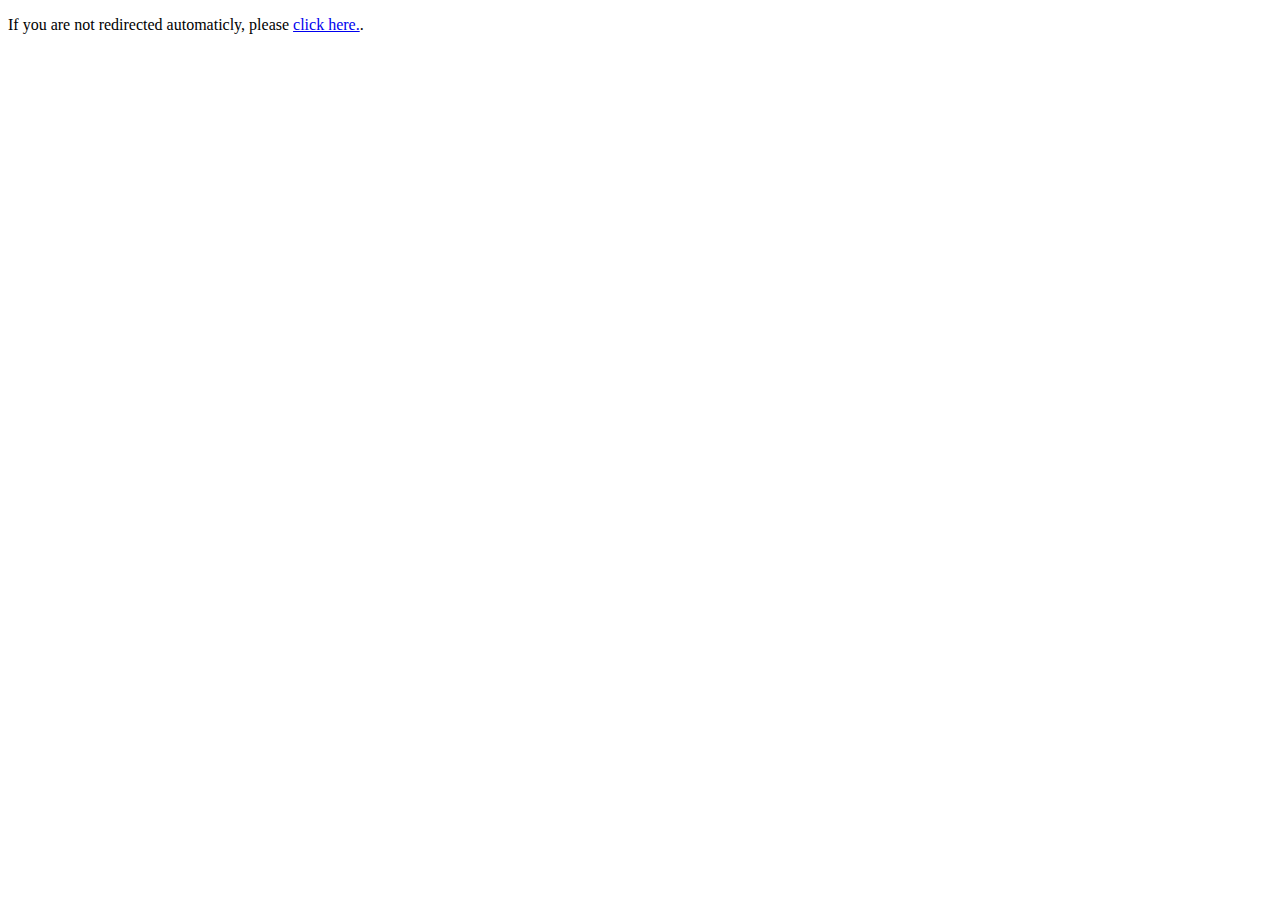
<file: index.html>
<!DOCTYPE html>
<html lang="pl">
<head>
    <meta charset="UTF-8">
    <title>IYIS EVPO-1 VERIFICATION</title>
    <script type="text/javascript">
        setTimeout(function(){
            window.location.href = "http://evpo1.iyis.pl/main.html#MXW5785493G";
        }, 2500); // 5000 ms = 5 sekund
    </script>
</head>
<body>
    <p>If you are not redirected automaticly, please <a href="http://evpo1.iyis.pl/main.html#MXW5785493G">click here.</a>.</p>
</body>
</html>
</file>
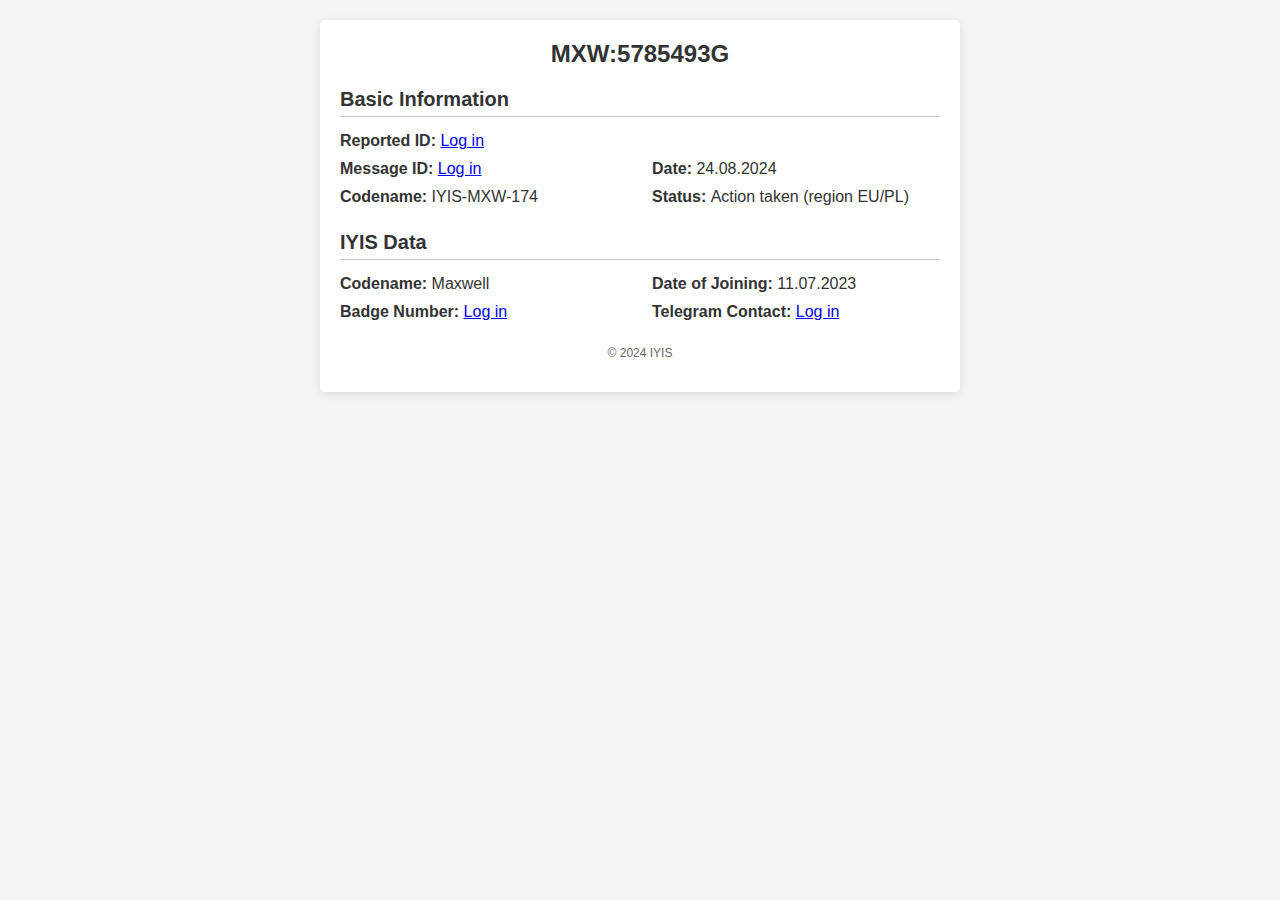
<file: english.html>
<!DOCTYPE html>
<html lang="en">
<head>
    <meta charset="UTF-8">
    <meta name="viewport" content="width=device-width, initial-scale=1.0">
    <title>IYIS EVPO-1</title>
	 <link rel="icon" href="favicon.ico" type="image/x-icon">
    <style>
        body {
            font-family: Arial, sans-serif;
            background-color: #f4f4f4;
            color: #333;
            margin: 0;
            padding: 20px;
        }
        .card {
            max-width: 600px;
            background-color: white;
            padding: 20px;
            margin: auto;
            border-radius: 5px;
            box-shadow: 0 2px 10px rgba(0, 0, 0, 0.1);
        }
        .header {
            text-align: center;
            margin-bottom: 20px;
        }
        .header h1 {
            margin: 0;
            font-size: 24px;
        }
        .section {
            margin-bottom: 20px;
        }
        .section h2 {
            margin-bottom: 10px;
            font-size: 20px;
            border-bottom: 1px solid #ccc;
            padding-bottom: 5px;
        }
        .info {
            display: flex;
            justify-content: space-between;
            padding: 5px 0;
        }
        .info div {
            width: 48%;
        }
        .footer {
            text-align: center;
            font-size: 12px;
            color: #666;
        }
    </style>
</head>
<body>

    <div class="card">
        <div class="header">
            <h1>MXW:5785493G</h1>
        </div>

        <div class="section">
            <h2>Basic Information</h2>
            <div class="info">
                <div><strong>Reported ID: </strong><a href="unauthorized.html">Log in</a></div>
            </div>
            <div class="info">
                <div><strong>Message ID: </strong><a href="unauthorized.html">Log in</a></div>
                <div><strong>Date: </strong>24.08.2024</div>
            </div>
            <div class="info">
                <div><strong>Codename: </strong>IYIS-MXW-174</div>
                <div><strong>Status: </strong>Action taken (region EU/PL)</div>
            </div>
        </div>

        <div class="section">
            <h2>IYIS Data</h2>
            <div class="info">
                <div><strong>Codename: </strong>Maxwell</div>
                <div><strong>Date of Joining: </strong> 11.07.2023</div>
            </div>
            <div class="info">
                <div><strong>Badge Number: </strong><a href="unauthorized.html">Log in</a></div>
                <div><strong>Telegram Contact: </strong><a href="unauthorized.html">Log in</a></div>
            </div>
        </div>

        <div class="footer">
            <p>&copy; 2024 IYIS</p>
        </div>
    </div>

</body>
</html>
</file>
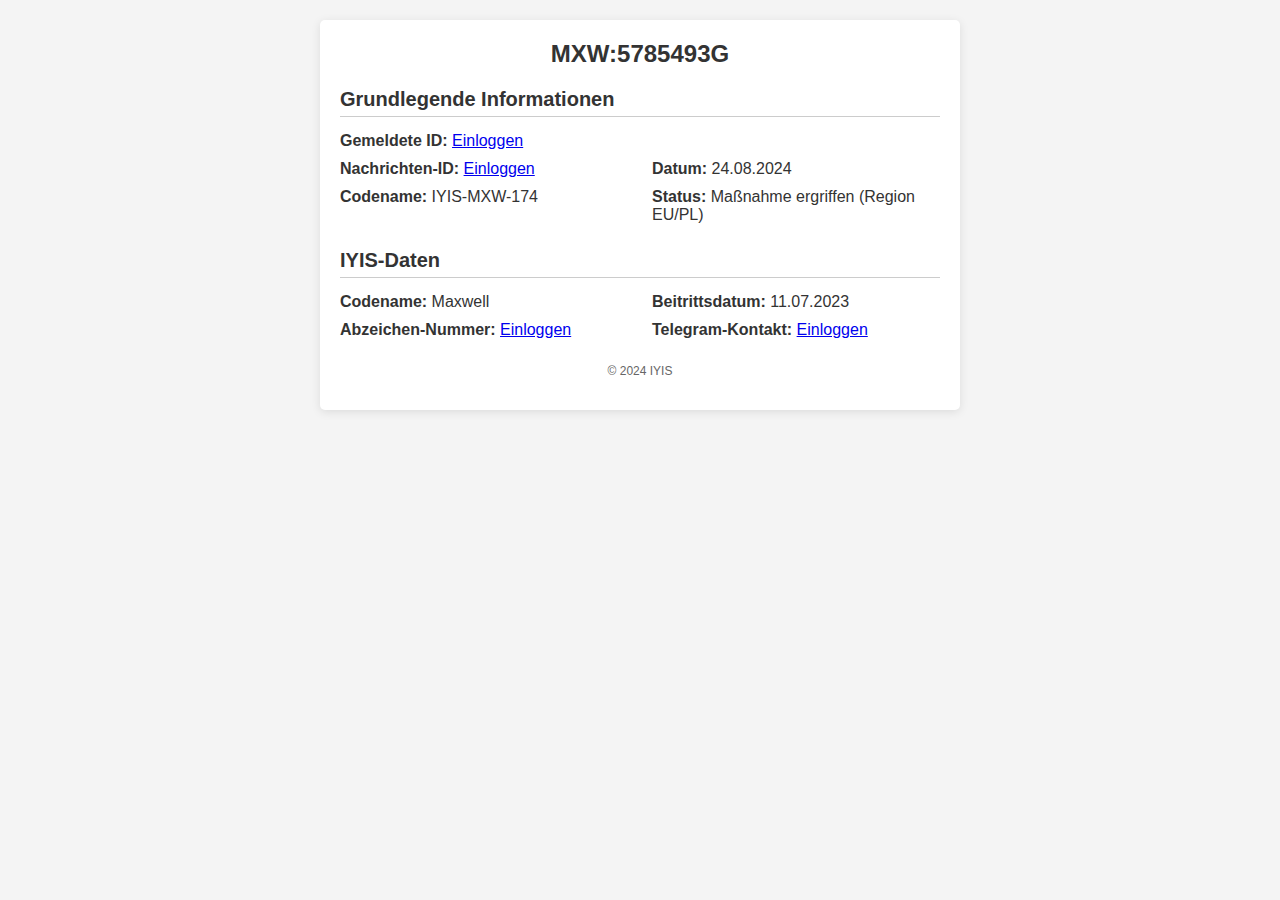
<file: german.html>
<!DOCTYPE html>
<html lang="de">
<head>
    <meta charset="UTF-8">
    <meta name="viewport" content="width=device-width, initial-scale=1.0">
    <title>IYIS EVPO-1</title>
	 <link rel="icon" href="favicon.ico" type="image/x-icon">
    <style>
        body {
            font-family: Arial, sans-serif;
            background-color: #f4f4f4;
            color: #333;
            margin: 0;
            padding: 20px;
        }
        .card {
            max-width: 600px;
            background-color: white;
            padding: 20px;
            margin: auto;
            border-radius: 5px;
            box-shadow: 0 2px 10px rgba(0, 0, 0, 0.1);
        }
        .header {
            text-align: center;
            margin-bottom: 20px;
        }
        .header h1 {
            margin: 0;
            font-size: 24px;
        }
        .section {
            margin-bottom: 20px;
        }
        .section h2 {
            margin-bottom: 10px;
            font-size: 20px;
            border-bottom: 1px solid #ccc;
            padding-bottom: 5px;
        }
        .info {
            display: flex;
            justify-content: space-between;
            padding: 5px 0;
        }
        .info div {
            width: 48%;
        }
        .footer {
            text-align: center;
            font-size: 12px;
            color: #666;
        }
    </style>
</head>
<body>

    <div class="card">
        <div class="header">
            <h1>MXW:5785493G</h1>
        </div>

        <div class="section">
            <h2>Grundlegende Informationen</h2>
            <div class="info">
                <div><strong>Gemeldete ID: </strong><a href="unauthorized.html">Einloggen</a></div>
            </div>
            <div class="info">
                <div><strong>Nachrichten-ID: </strong><a href="unauthorized.html">Einloggen</a></div>
                <div><strong>Datum: </strong>24.08.2024</div>
            </div>
            <div class="info">
                <div><strong>Codename: </strong>IYIS-MXW-174</div>
                <div><strong>Status: </strong>Maßnahme ergriffen (Region EU/PL)</div>
            </div>
        </div>

        <div class="section">
            <h2>IYIS-Daten</h2>
            <div class="info">
                <div><strong>Codename: </strong>Maxwell</div>
                <div><strong>Beitrittsdatum: </strong> 11.07.2023</div>
            </div>
            <div class="info">
                <div><strong>Abzeichen-Nummer: </strong><a href="unauthorized.html">Einloggen</a></div>
                <div><strong>Telegram-Kontakt: </strong><a href="unauthorized.html">Einloggen</a></div>
            </div>
        </div>

        <div class="footer">
            <p>&copy; 2024 IYIS</p>
        </div>
    </div>

</body>
</html>
</file>
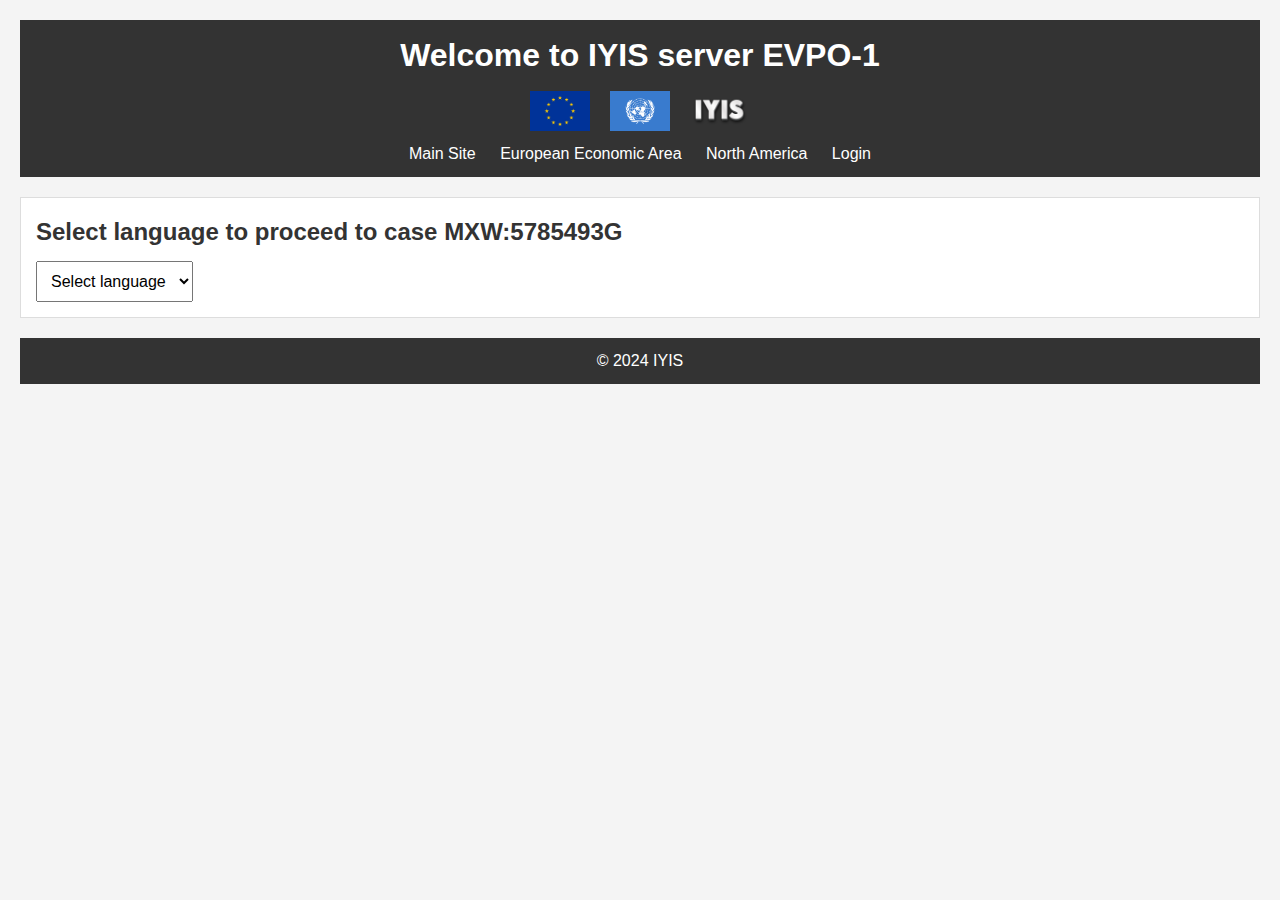
<file: main.html>
<!DOCTYPE html>
<html lang="pl">
<head>
    <meta charset="UTF-8">
    <meta name="viewport" content="width=device-width, initial-scale=1.0">
    <title>IYIS EVPO-1</title>
	 <link rel="icon" href="favicon.ico" type="image/x-icon">
    <link rel="stylesheet" href="style.css">
    <script>
        function changeLanguage() {
            var language = document.getElementById("languageSelect").value;
            if (language) {
                window.location.href = language + ".html";
            }
        }
    </script>
</head>
<body>
    <header>
        <h1>Welcome to IYIS server EVPO-1</h1>
        <div class="header-images">
            <img src="eu.jpg" alt="Flaga Unii Europejskiej" class="header-img">
			<img src="onz.jpg" alt="Flaga Unii Europejskiej" class="header-img">
			<img src="iyis.png" alt="Logo IYIS" class="header-img">
        </div>
        <nav>
            <ul>
                <li><a href="unauthorized.html">Main Site</a></li>
                <li><a href="unauthorized.html">European Economic Area</a></li>
                <li><a href="unauthorized.html">North America</a></li>
                <li><a href="unauthorized.html">Login</a></li>
            </ul>
        </nav>
    </header>

    <main>
        <section>
            <h2>Select language to proceed to case MXW:5785493G</h2>
            <select id="languageSelect" onchange="changeLanguage()">
                <option value="" disabled selected>Select language</option>
                <option value="english">English</option>
                <option value="spanish">Español</option>
                <option value="russian">Русский</option>
                <option value="german">Deutsch</option>
                <option value="polish">Polski</option>
            </select>
        </section>
    </main>

    <footer>
        <p>&copy; 2024 IYIS</p>
    </footer>
</body>
</html>
</file>
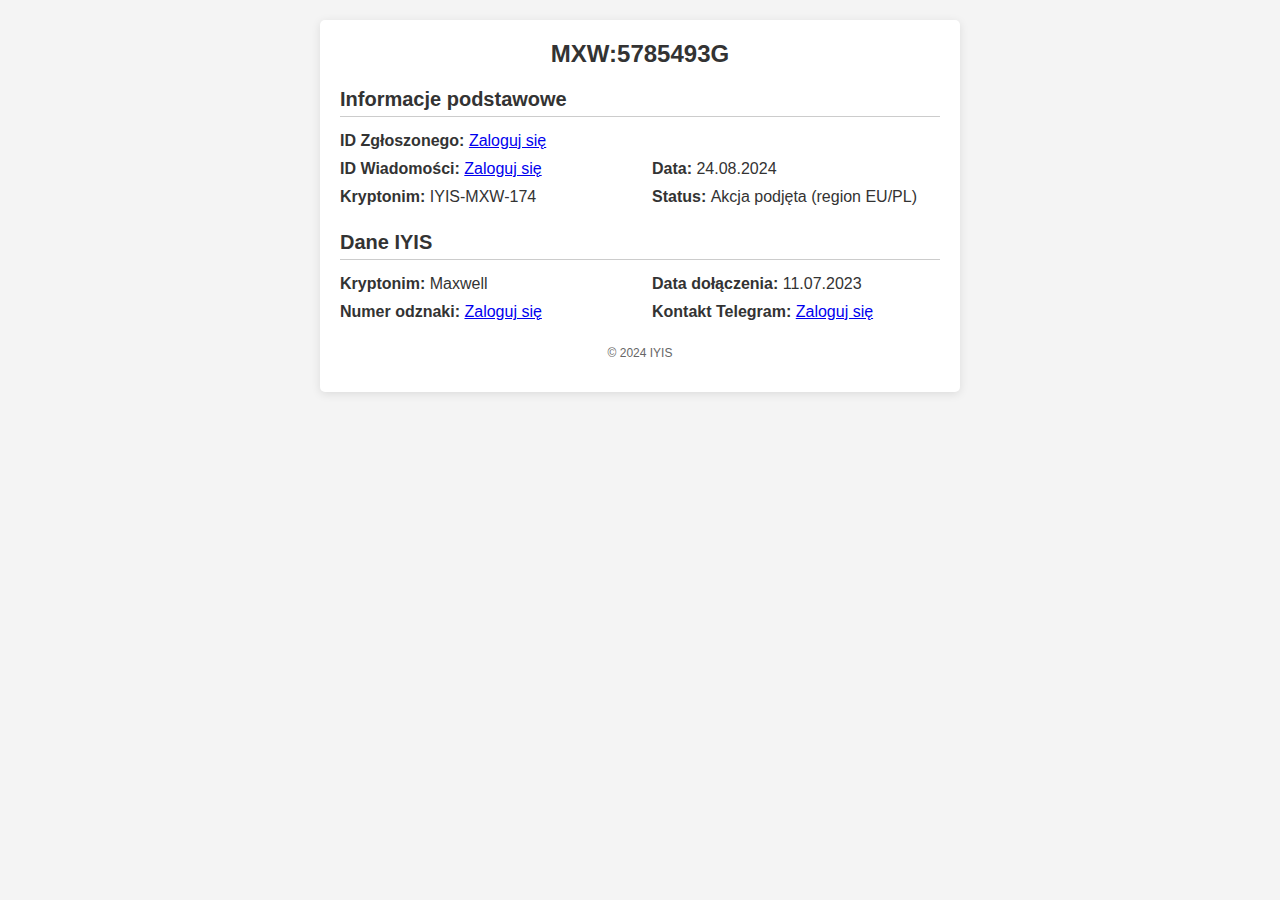
<file: polish.html>
<!DOCTYPE html>
<html lang="pl">
<head>
    <meta charset="UTF-8">
    <meta name="viewport" content="width=device-width, initial-scale=1.0">
    <title>IYIS EVPO-1</title>
	 <link rel="icon" href="favicon.ico" type="image/x-icon">
    <style>
        body {
            font-family: Arial, sans-serif;
            background-color: #f4f4f4;
            color: #333;
            margin: 0;
            padding: 20px;
        }
        .card {
            max-width: 600px;
            background-color: white;
            padding: 20px;
            margin: auto;
            border-radius: 5px;
            box-shadow: 0 2px 10px rgba(0, 0, 0, 0.1);
        }
        .header {
            text-align: center;
            margin-bottom: 20px;
        }
        .header h1 {
            margin: 0;
            font-size: 24px;
        }
        .section {
            margin-bottom: 20px;
        }
        .section h2 {
            margin-bottom: 10px;
            font-size: 20px;
            border-bottom: 1px solid #ccc;
            padding-bottom: 5px;
        }
        .info {
            display: flex;
            justify-content: space-between;
            padding: 5px 0;
        }
        .info div {
            width: 48%;
        }
        .footer {
            text-align: center;
            font-size: 12px;
            color: #666;
        }
    </style>
</head>
<body>

    <div class="card">
        <div class="header">
            <h1>MXW:5785493G</h1>
        </div>

        <div class="section">
            <h2>Informacje podstawowe</h2>
            <div class="info">
                <div><strong>ID Zgłoszonego: </strong><a href="unauthorized.html">Zaloguj się</a></div>
            </div>
            <div class="info">
                <div><strong>ID Wiadomości: </strong><a href="unauthorized.html">Zaloguj się</a></div>
                <div><strong>Data: </strong>24.08.2024</div>
            </div>
            <div class="info">
                <div><strong>Kryptonim: </strong>IYIS-MXW-174</div>
                <div><strong>Status: </strong>Akcja podjęta (region EU/PL)</div>
            </div>
        </div>

        <div class="section">
            <h2>Dane IYIS</h2>
            <div class="info">
                <div><strong>Kryptonim: </strong>Maxwell</div>
                <div><strong>Data dołączenia: </strong> 11.07.2023</div>
            </div>
            <div class="info">
                <div><strong>Numer odznaki: </strong><a href="unauthorized.html">Zaloguj się</a></div>
                <div><strong>Kontakt Telegram: </strong><a href="unauthorized.html">Zaloguj się</a></div>
            </div>
        </div>

        <div class="footer">
            <p>&copy; 2024 IYIS</p>
        </div>
    </div>

</body>
</html>
</file>
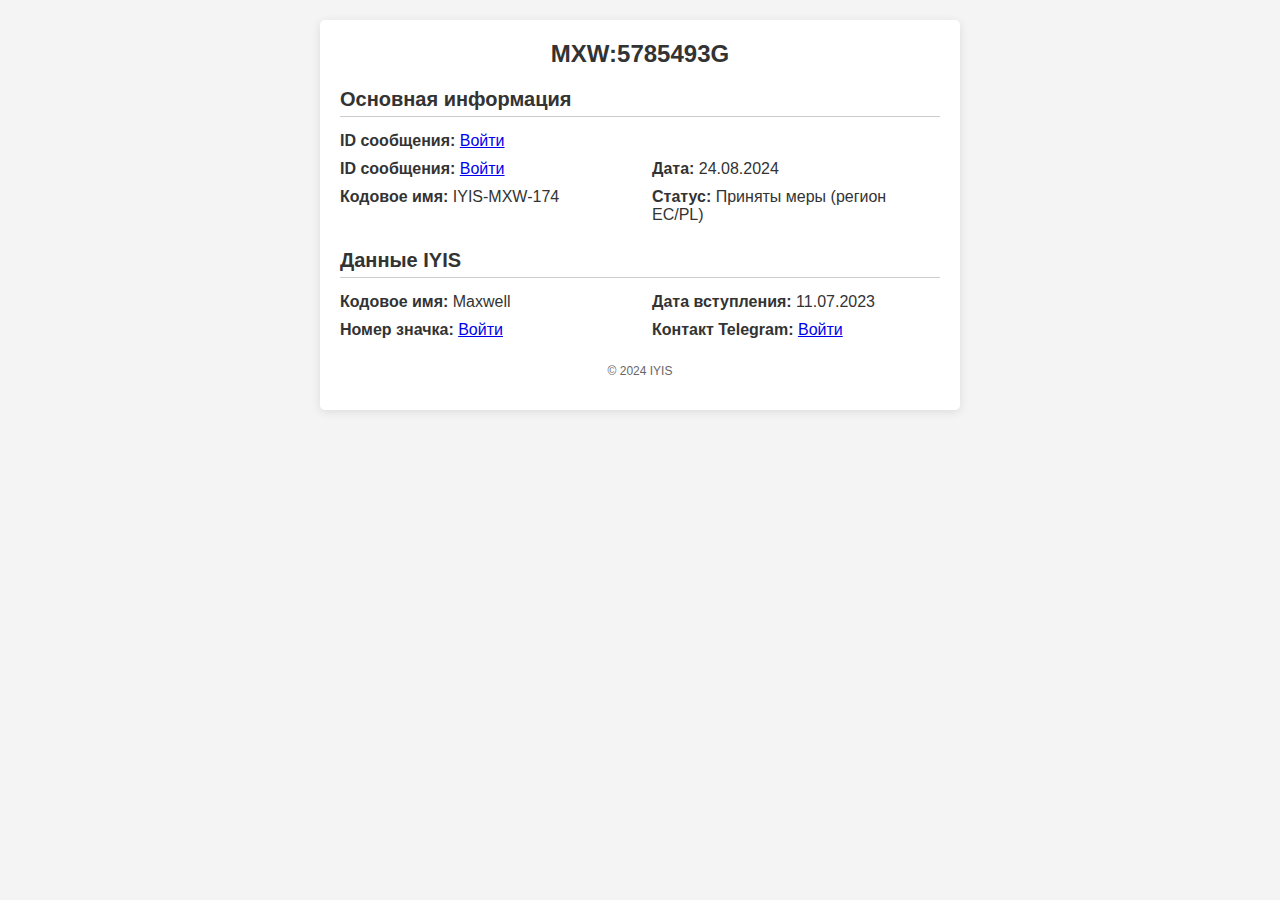
<file: russian.html>
<!DOCTYPE html>
<html lang="ru">
<head>
    <meta charset="UTF-8">
    <meta name="viewport" content="width=device-width, initial-scale=1.0">
    <title>IYIS EVPO-1</title>
	 <link rel="icon" href="favicon.ico" type="image/x-icon">
    <style>
        body {
            font-family: Arial, sans-serif;
            background-color: #f4f4f4;
            color: #333;
            margin: 0;
            padding: 20px;
        }
        .card {
            max-width: 600px;
            background-color: white;
            padding: 20px;
            margin: auto;
            border-radius: 5px;
            box-shadow: 0 2px 10px rgba(0, 0, 0, 0.1);
        }
        .header {
            text-align: center;
            margin-bottom: 20px;
        }
        .header h1 {
            margin: 0;
            font-size: 24px;
        }
        .section {
            margin-bottom: 20px;
        }
        .section h2 {
            margin-bottom: 10px;
            font-size: 20px;
            border-bottom: 1px solid #ccc;
            padding-bottom: 5px;
        }
        .info {
            display: flex;
            justify-content: space-between;
            padding: 5px 0;
        }
        .info div {
            width: 48%;
        }
        .footer {
            text-align: center;
            font-size: 12px;
            color: #666;
        }
    </style>
</head>
<body>

    <div class="card">
        <div class="header">
            <h1>MXW:5785493G</h1>
        </div>

        <div class="section">
            <h2>Основная информация</h2>
            <div class="info">
                <div><strong>ID сообщения: </strong><a href="unauthorized.html">Войти</a></div>
            </div>
            <div class="info">
                <div><strong>ID сообщения: </strong><a href="unauthorized.html">Войти</a></div>
                <div><strong>Дата: </strong>24.08.2024</div>
            </div>
            <div class="info">
                <div><strong>Кодовое имя: </strong>IYIS-MXW-174</div>
                <div><strong>Статус: </strong>Приняты меры (регион ЕС/PL)</div>
            </div>
        </div>

        <div class="section">
            <h2>Данные IYIS</h2>
            <div class="info">
                <div><strong>Кодовое имя: </strong>Maxwell</div>
                <div><strong>Дата вступления: </strong> 11.07.2023</div>
            </div>
            <div class="info">
                <div><strong>Номер значка: </strong><a href="unauthorized.html">Войти</a></div>
                <div><strong>Контакт Telegram: </strong><a href="unauthorized.html">Войти</a></div>
            </div>
        </div>

        <div class="footer">
            <p>&copy; 2024 IYIS</p>
        </div>
    </div>

</body>
</html>
</file>
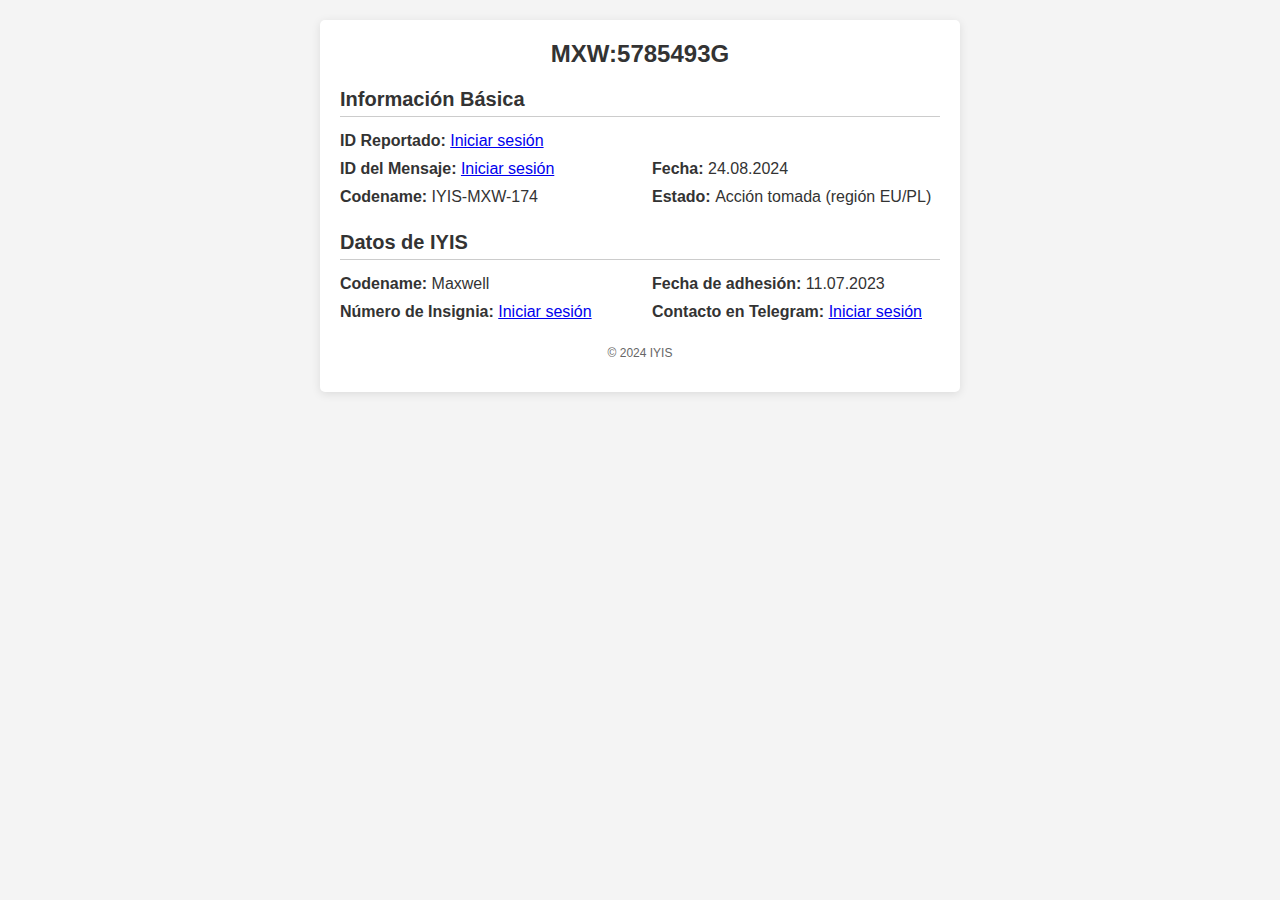
<file: spanish.html>
<!DOCTYPE html>
<html lang="es">
<head>
    <meta charset="UTF-8">
    <meta name="viewport" content="width=device-width, initial-scale=1.0">
    <title>IYIS EVPO-1</title>
	 <link rel="icon" href="favicon.ico" type="image/x-icon">
    <style>
        body {
            font-family: Arial, sans-serif;
            background-color: #f4f4f4;
            color: #333;
            margin: 0;
            padding: 20px;
        }
        .card {
            max-width: 600px;
            background-color: white;
            padding: 20px;
            margin: auto;
            border-radius: 5px;
            box-shadow: 0 2px 10px rgba(0, 0, 0, 0.1);
        }
        .header {
            text-align: center;
            margin-bottom: 20px;
        }
        .header h1 {
            margin: 0;
            font-size: 24px;
        }
        .section {
            margin-bottom: 20px;
        }
        .section h2 {
            margin-bottom: 10px;
            font-size: 20px;
            border-bottom: 1px solid #ccc;
            padding-bottom: 5px;
        }
        .info {
            display: flex;
            justify-content: space-between;
            padding: 5px 0;
        }
        .info div {
            width: 48%;
        }
        .footer {
            text-align: center;
            font-size: 12px;
            color: #666;
        }
    </style>
</head>
<body>

    <div class="card">
        <div class="header">
            <h1>MXW:5785493G</h1>
        </div>

        <div class="section">
            <h2>Información Básica</h2>
            <div class="info">
                <div><strong>ID Reportado: </strong><a href="unauthorized.html">Iniciar sesión</a></div>
            </div>
            <div class="info">
                <div><strong>ID del Mensaje: </strong><a href="unauthorized.html">Iniciar sesión</a></div>
                <div><strong>Fecha: </strong>24.08.2024</div>
            </div>
            <div class="info">
                <div><strong>Codename: </strong>IYIS-MXW-174</div>
                <div><strong>Estado: </strong>Acción tomada (región EU/PL)</div>
            </div>
        </div>

        <div class="section">
            <h2>Datos de IYIS</h2>
            <div class="info">
                <div><strong>Codename: </strong>Maxwell</div>
                <div><strong>Fecha de adhesión: </strong> 11.07.2023</div>
            </div>
            <div class="info">
                <div><strong>Número de Insignia: </strong><a href="unauthorized.html">Iniciar sesión</a></div>
                <div><strong>Contacto en Telegram: </strong><a href="unauthorized.html">Iniciar sesión</a></div>
            </div>
        </div>

        <div class="footer">
            <p>&copy; 2024 IYIS</p>
        </div>
    </div>

</body>
</html>
</file>
<file: style.css>
/* Resetowanie marginesów i paddingów */
body, h1, h2, p, ul, li, select {
    margin: 0;
    padding: 0;
}

body {
    font-family: Arial, sans-serif;
    line-height: 1.6;
    background-color: #f4f4f4;
    color: #333;
    padding: 20px;
}

/* Style nagłówka */
header {
    background: #333;
    color: #fff;
    padding: 10px 0;
    text-align: center;
    margin-bottom: 20px;
    position: relative;
}

header h1 {
    margin-bottom: 10px;
}

.header-images {
    display: flex;
    justify-content: center;
    align-items: center;
    margin-bottom: 10px;
}

.header-img {
    width: 60px; /* Szerokość obrazka */
    height: auto;
    margin: 0 10px; /* Odstęp między obrazkami */
}

nav ul {
    list-style: none;
    padding: 0;
}

nav ul li {
    display: inline;
    margin: 0 10px;
}

nav ul li a {
    color: #fff;
    text-decoration: none;
}

nav ul li a:hover {
    text-decoration: underline;
}


main section {
    margin-bottom: 20px;
    padding: 15px;
    background: #fff;
    border: 1px solid #ddd;
}

select {
    padding: 10px;
    font-size: 16px;
    margin-top: 10px;
}

footer {
    text-align: center;
    padding: 10px 0;
    background: #333;
    color: #fff;
    margin-top: 20px;
}
</file>
